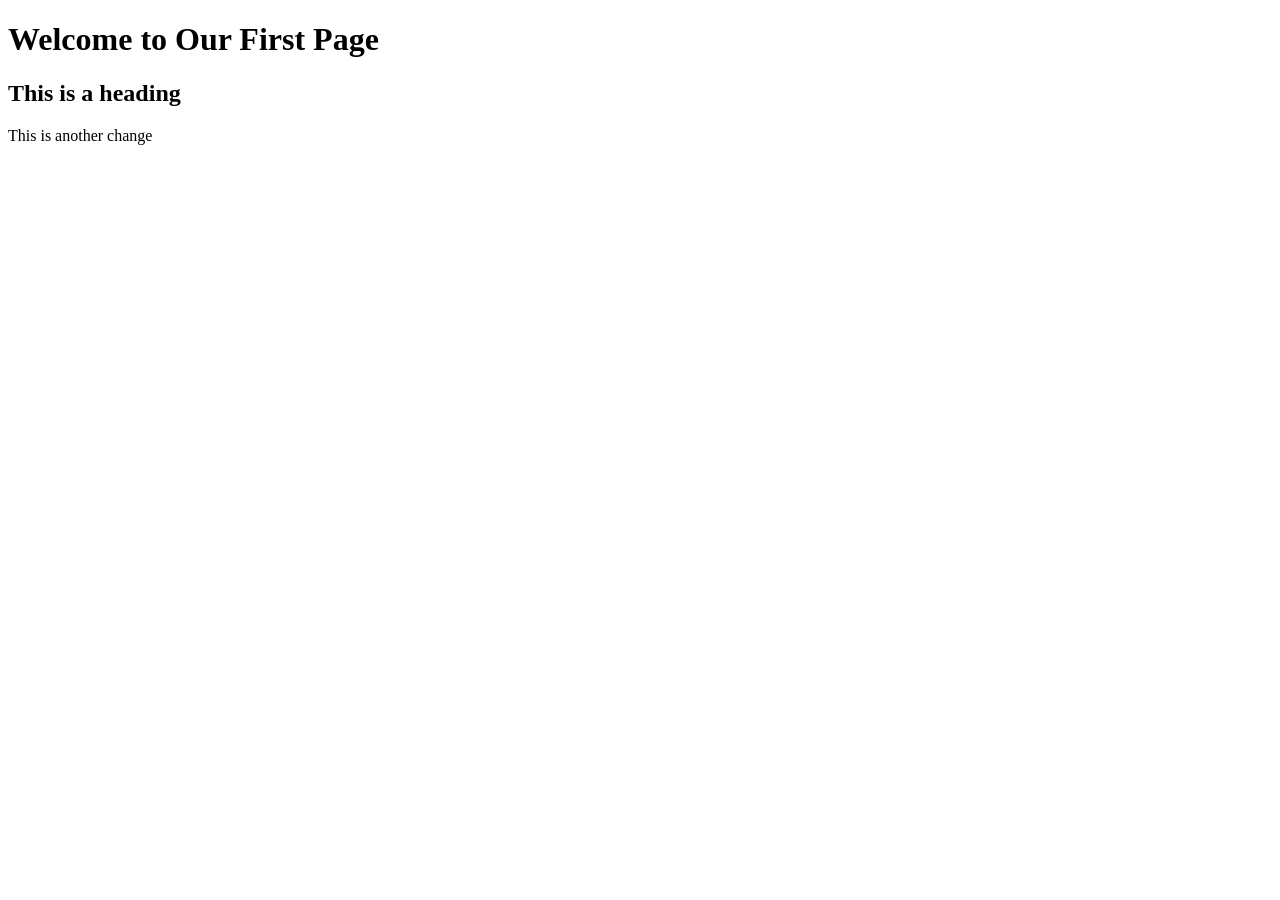
<file: index.html>
<!DOCTYPE html>
<html lang="en">
<head>
    <meta charset="UTF-8">
    <meta name="viewport" content="width=device-width, initial-scale=1.0">
    <title>Our First Page</title>
</head>
<body>
    <h1>Welcome to Our First Page</h1>

    <h2>This is a heading</h2>

    <p>This is another change</p>
</body>
</html>
</file>
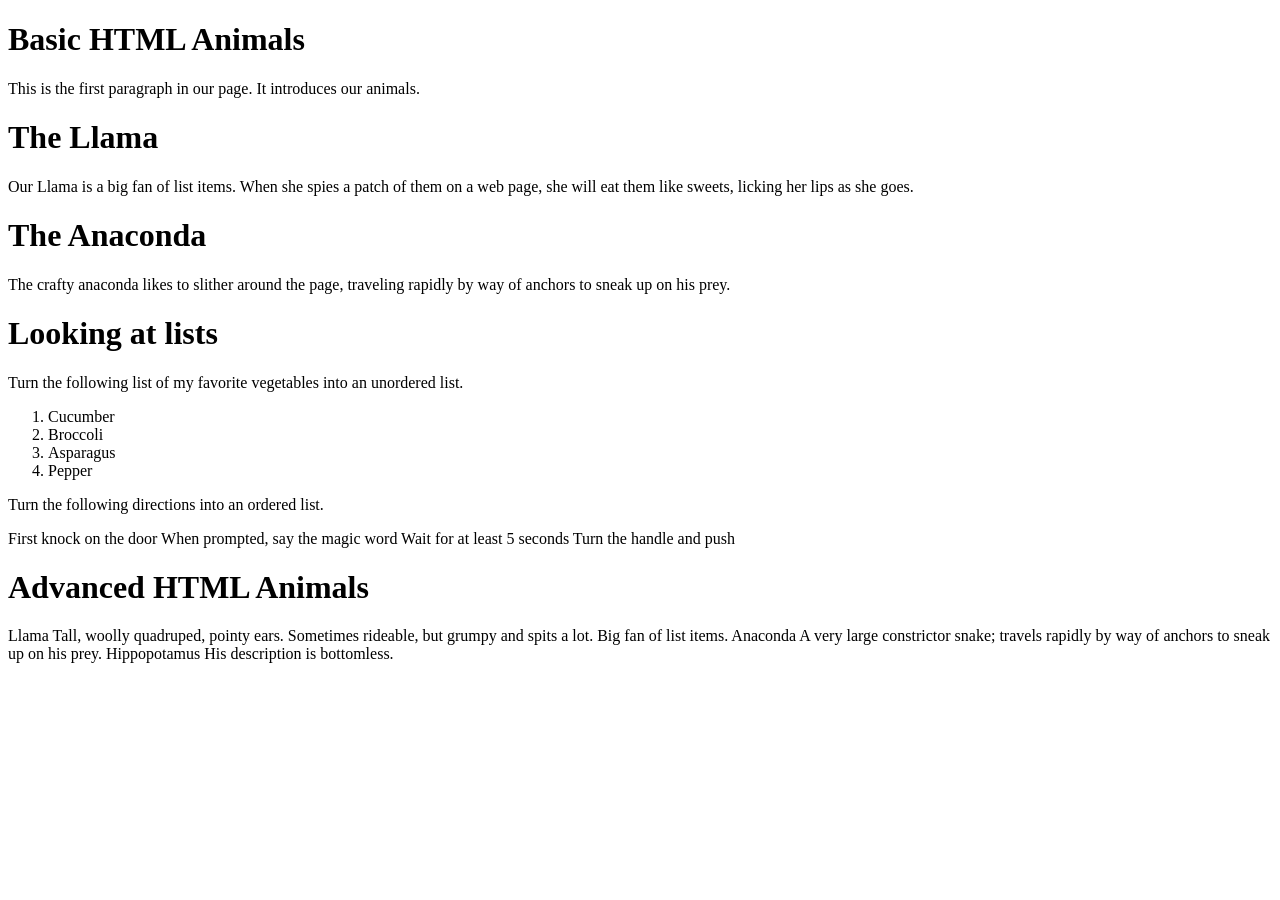
<file: week2/index.html>
<!DOCTYPE html>
<html lang="en">
<head>
    <meta charset="UTF-8">
    <meta name="viewport" content="width=device-width, initial-scale=1.0">
    <title>Week 2 Learning</title>
</head>
<body>
   <h1>Basic HTML Animals</h1> 

<p>This is the first paragraph in our page. It introduces our animals.</p>

<h1>The Llama</h1>

Our Llama is a big fan of list items. When she spies a patch of them on a web page, she will eat them like sweets, licking her lips as she goes.

<h1>The Anaconda</h1>

The crafty anaconda likes to slither around the page, traveling rapidly by way of anchors to sneak up on his prey.

<h1>Looking at lists</h1>

<p>Turn the following list of my favorite vegetables into an unordered list.</p>

<ol>
   <li>Cucumber</li> 
   <li>Broccoli</li>
   <li>Asparagus</li>
   <li>Pepper</li>
</ol>

<p>Turn the following directions into an ordered list.</p>

First knock on the door
When prompted, say the magic word
Wait for at least 5 seconds
Turn the handle and push

<h1>Advanced HTML Animals</h1>
<dl>
Llama
Tall, woolly quadruped, pointy ears. Sometimes rideable, but grumpy and spits a lot. Big fan of list items.
Anaconda
A very large constrictor snake; travels rapidly by way of anchors to sneak up on his prey.
Hippopotamus
His description is bottomless.

</dl> 


</body>
</html>
</file>
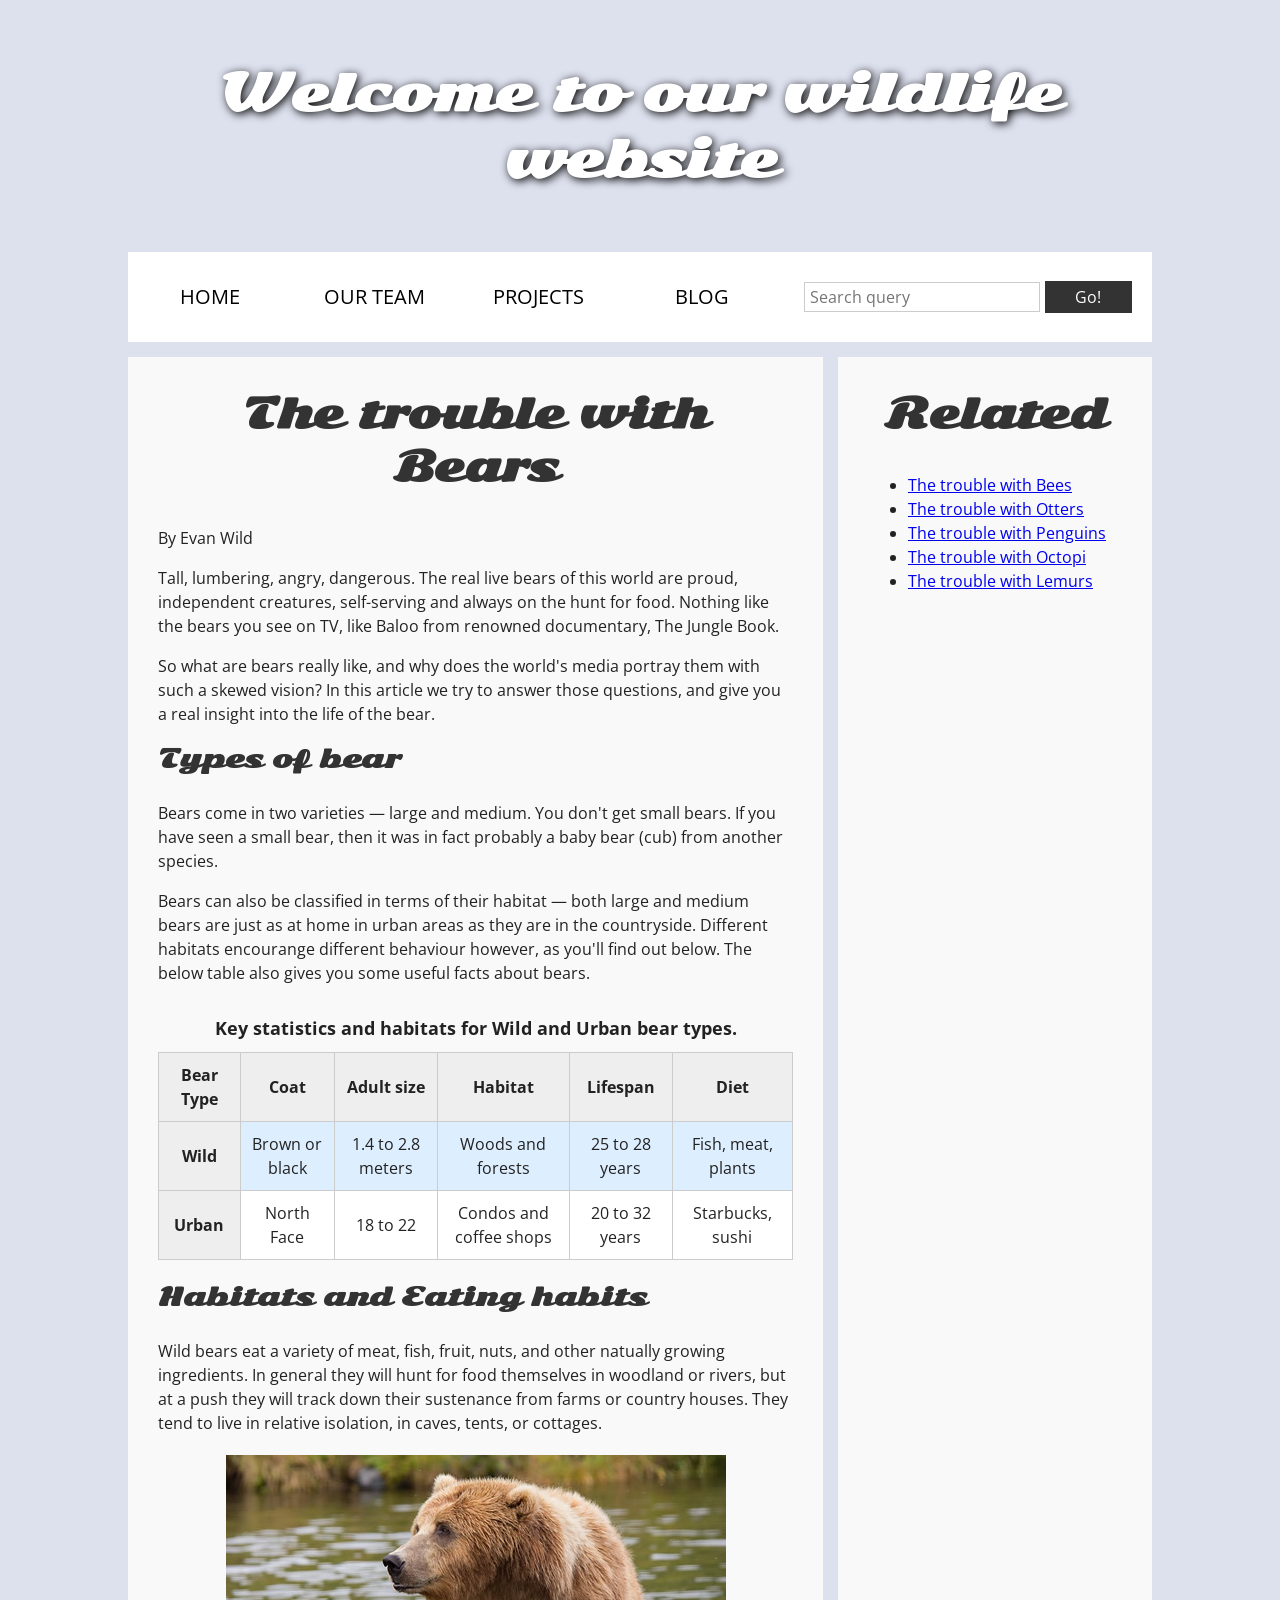
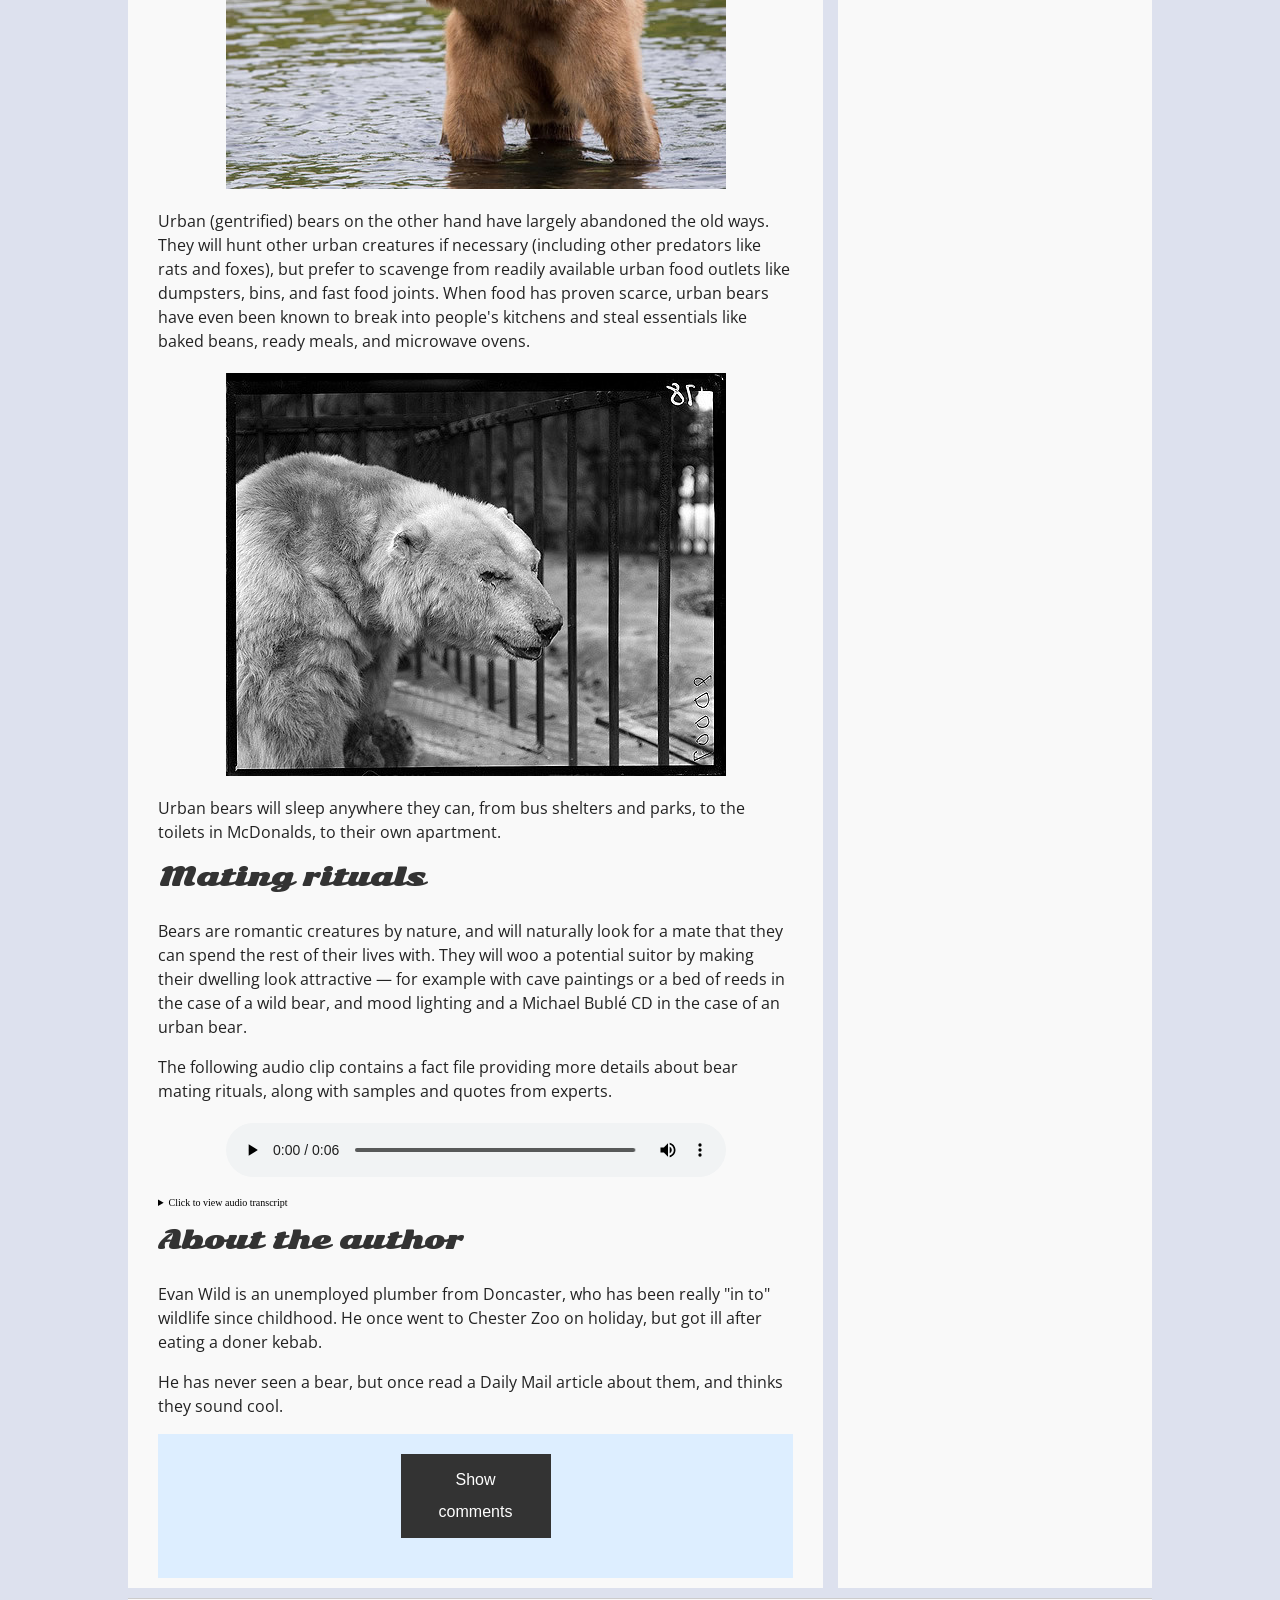
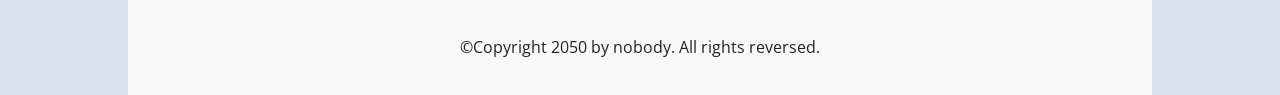
<file: assessment-files/assessment-files/index.html>
<!--
Name: Karolina Blok
File: assignment5
Date: 17 April 2026
this file involves making a webpage more accessible
-->




<!DOCTYPE html>
<html lang="en">
  <head>
    <meta charset="utf-8">

    <title>Accessibility assessment</title>

    <link rel="preconnect" href="https://fonts.googleapis.com">
    <link rel="preconnect" href="https://fonts.gstatic.com" crossorigin>
    <link href="https://fonts.googleapis.com/css2?family=Open+Sans:ital,wght@0,300..800;1,300..800&family=Sonsie+One&display=swap" rel="stylesheet">
    <link rel="stylesheet" href="style.css">

    <!-- the below three lines are a fix to get HTML5 semantic elements working in old versions of Internet Explorer-->
    <!--[if lt IE 9]>
      <script src="http://html5shiv.googlecode.com/svn/trunk/html5.js"></script>
    <![endif]-->
  </head>

  <body>
    <header>
     <h1> Welcome to our wildlife website </h1>
    </header>

    <nav>
      <ul>
        <li><a href="#">Home</a></li>
        <li><a href="#">Our team</a></li>
        <li><a href="#">Projects</a></li>
        <li><a href="#">Blog</a></li>
      </ul>

      <form class="search">
        <input type="search" name="q" placeholder="Search query" aria-label="Search the site">
        <input type="submit" value="Go!">
      </form>
    </nav>

    <main>
      <article>
        <h2>The trouble with Bears</h2>
        <p> By Evan Wild</p>
       
        <p>
        Tall, lumbering, angry, dangerous. The real live bears of this world are proud, independent creatures, self-serving and always on the hunt for food. Nothing like the bears you see on TV, like Baloo from renowned documentary, The Jungle Book.
        </p>
        
       <p> So what are bears really like, and why does the world's media portray them with such a skewed vision? In this article we try to answer those questions, and give you a real insight into the life of the bear.
        </p>
        
        <h3>Types of bear</h3>
        
        <p>
        Bears come in two varieties — large and medium. You don't get small bears. If you have seen a small bear, then it was in fact probably a baby bear (cub) from another species.
       </p>
       <p>Bears can also be classified in terms of their habitat — both large and medium bears are just as at home in urban areas as they are in the countryside. Different habitats encourange different behaviour however, as you'll find out below. The below table also gives you some useful facts about bears.
        </p>
        <table>
          <caption>Key statistics and habitats for Wild and Urban bear types.</caption>
          <thead>
            <tr>
              <th scope="col">Bear Type</th>
              <th scope="col">Coat</th>
              <th scope="col">Adult size</th>
              <th scope="col">Habitat</th>
              <th scope="col">Lifespan</th>
              <th scope="col">Diet</th>
            </tr>
          </thead>
          <tbody>
            <tr>
              <th scope="row">Wild</th>

              <td>Brown or black</td>
              <td>1.4 to 2.8 meters</td>
              <td>Woods and forests</td>
              <td>25 to 28 years</td>
              <td>Fish, meat, plants</td>
            </tr>
            <tr>
              <th scope="row">Urban</th>
              <td>North Face</td>
              <td>18 to 22</td>
              <td>Condos and coffee shops</td>
              <td>20 to 32 years</td>
              <td>Starbucks, sushi</td>
            </tr>
          </tbody>
        </table>

        <h3>Habitats and Eating habits </h3>
        <p>
        Wild bears eat a variety of meat, fish, fruit, nuts, and other natually growing ingredients. In general they will hunt for food themselves in woodland or rivers, but at a push they will track down their sustenance from farms or country houses. They tend to live in relative isolation, in caves, tents, or cottages.
        </p>
        <img src="media/wild-bear.jpg" alt="A wild brown bear standing in a river.">
        <p>
        Urban (gentrified) bears on the other hand have largely abandoned the old ways. They will hunt other urban creatures if necessary (including other predators like rats and foxes), but prefer to scavenge from readily available urban food outlets like dumpsters, bins, and fast food joints. When food has proven scarce, urban bears have even been known to break into people's kitchens and steal essentials like baked beans, ready meals, and microwave ovens.
        </p>
        <img src="media/urban-bear.jpg" alt="An urban bear scavenging near a city building.">
        <p>
        Urban bears will sleep anywhere they can, from bus shelters and parks, to the toilets in McDonalds, to their own apartment.
        </p>
        <h3>Mating rituals </h3>
        <p>
        Bears are romantic creatures by nature, and will naturally look for a mate that they can spend the rest of their lives with. They will woo a potential suitor by making their dwelling look attractive — for example with cave paintings or a bed of reeds in the case of a wild bear, and mood lighting and a Michael Bublé CD in the case of an urban bear.
        </p>
        <p>The following audio clip contains a fact file providing more details about bear mating rituals, along with samples and quotes from experts.
        </p>

        <audio controls>
          <source src="media/bear.mp3" type="audio/mp3">
          <source src="media/bear.ogg" type="audio/ogg">
          <p>It looks like your browser doesn't support HTML5 audio players. <a href="media/bear.mp3">Download the audio file here</a> </p>
        </audio>

        <details>
          <summary>Click to view audio transcript</summary>
          <p>This isn't really an audio fact file about bears, but it is an audio file that you can transcribe.
          </p>
        </details>

        <aside>

          <h3>About the author</h3>
        <p>
          Evan Wild is an unemployed plumber from Doncaster, who has been really "in to" wildlife since childhood. He once went to Chester Zoo on holiday, but got ill after eating a doner kebab.
        </p>
        <p>
          He has never seen a bear, but once read a Daily Mail article about them, and thinks they sound cool.
          </p>
        </aside>
        <section class="comments">
          <button class="show-hide">Show comments</button>

          <div class="comment-wrapper">

            <h2>Add comment</h2>

            <form class="comment-form">
              <div class="flex-pair">
                <label for="name">Your name:</label>
                <input type="text" name="name" id="name" placeholder="Enter your name">
              </div>
              <div class="flex-pair">
                <label for="comment">Your comment:</label>
                <input type="text" name="comment" id="comment" placeholder="Enter your comment">
              </div>
              <div>
                <input type="submit" value="Submit comment">
              </div>
            </form>

            <h2>Comments</h2>

            <ul class="comment-container">

              <li>

                <p><strong>Bob Fossil</strong></p>

                <p>Oh I am so glad you taught me all about the big brown angry guys in the woods. With their sniffing little noses and their bad attitudes, they can sure be a menace — I was thinking of putting them all in a truck and driving them outta here. I run a zoo, you know.</p>

              </li>

            </ul>

          </div>
        </section>
      </article>

      <aside class="secondary">
        <h2>Related</h2>

        <ul>
          <li><a href="#">The trouble with Bees</a></li>
          <li><a href="#">The trouble with Otters</a></li>
          <li><a href="#">The trouble with Penguins</a></li>
          <li><a href="#">The trouble with Octopi</a></li>
          <li><a href="#">The trouble with Lemurs</a></li>
        </ul>
      </aside>
    </main>

    <footer>
      <p>©Copyright 2050 by nobody. All rights reversed.</p>
    </footer>

    <script src="main.js"></script>

  </body>
</html>
</file>
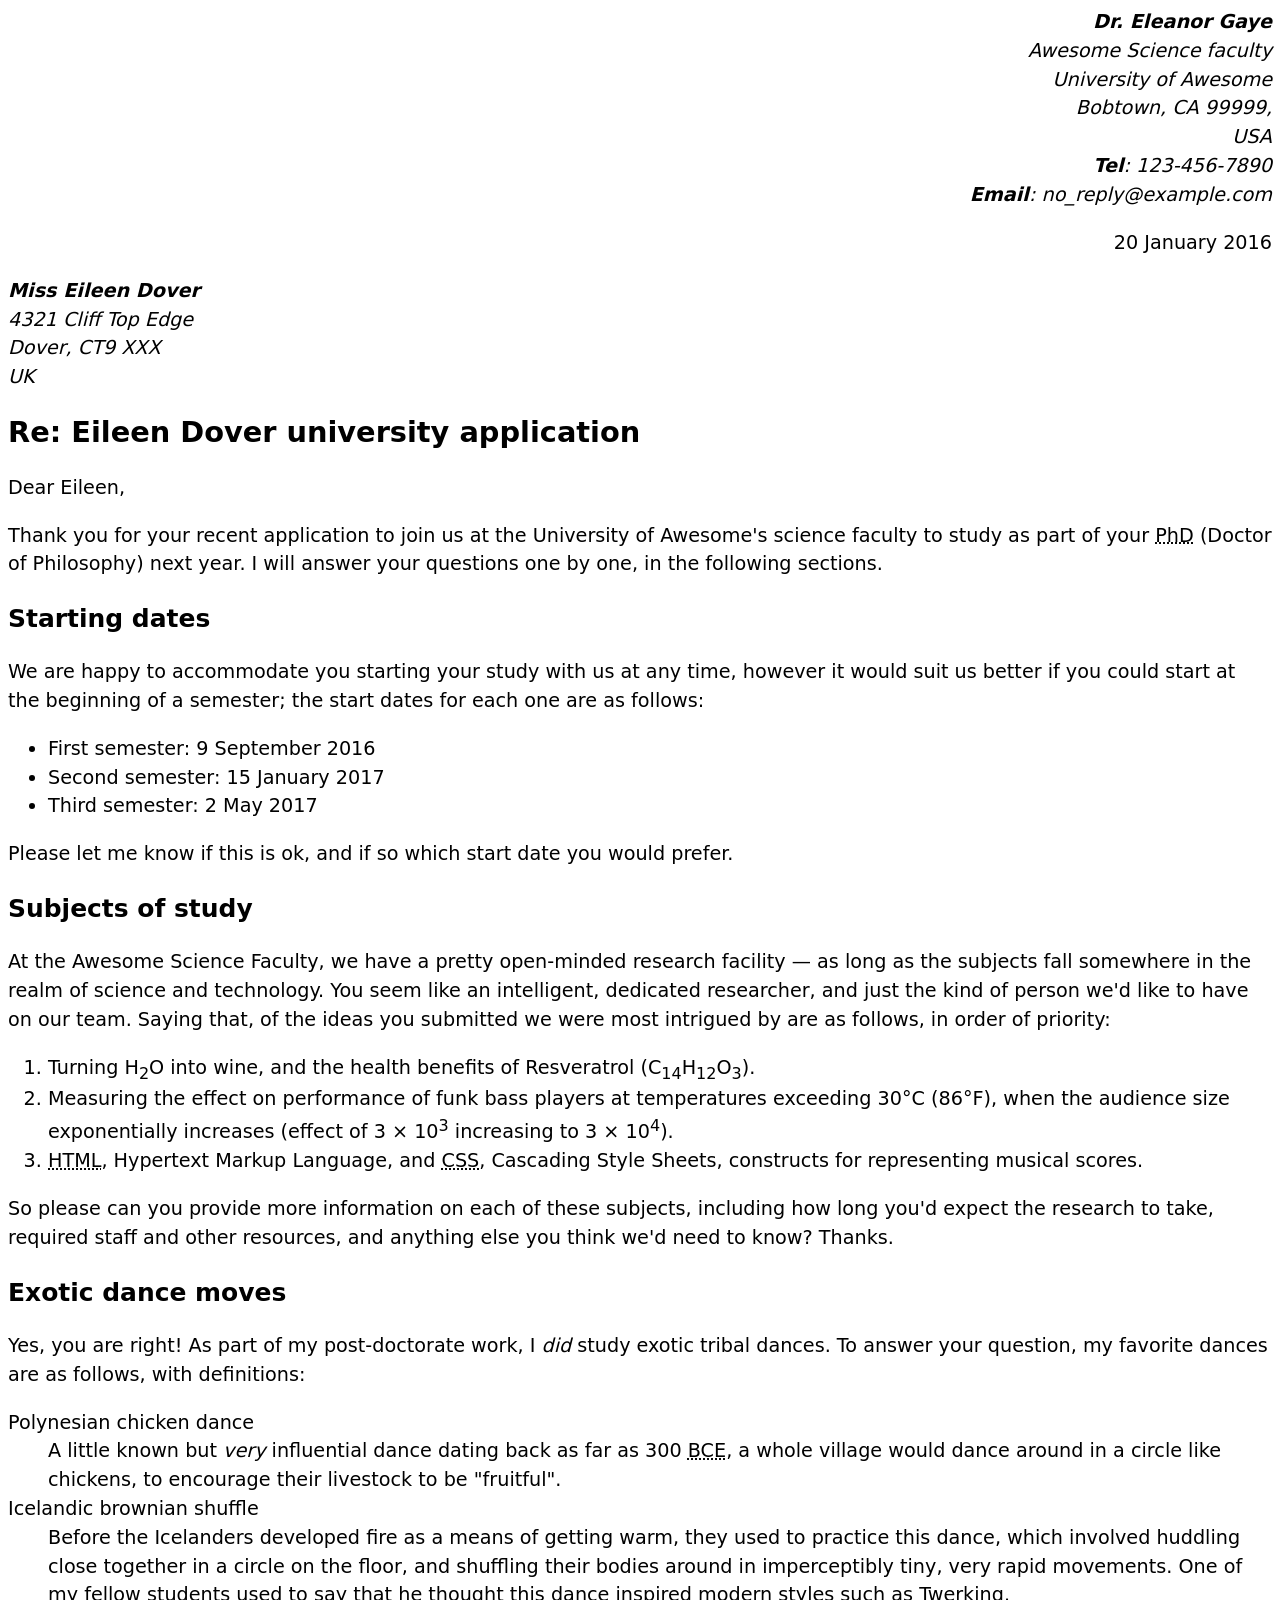
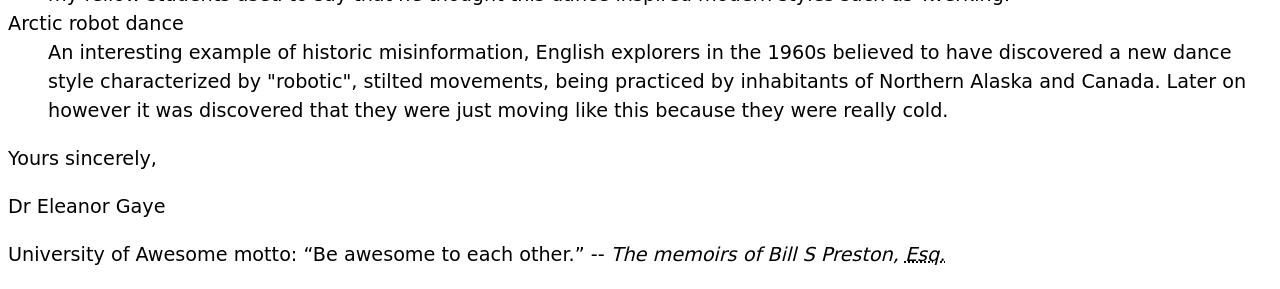
<file: assignment1/part1/index.html>
<!--
Name: Karolina A. Blok
File: assignment1part1.html
Date: 4 February 2026
This file goes through marking up a letter
-->


<!DOCTYPE html>
<html lang="en">
<head>
    <meta charset="UTF-8">
    <meta name="viewport" content="width=device-width, initial-scale=1.0">
    <title>Awesome science application correspondence</title>
<style>
body {
  font: 1.2em / 1.5 system-ui;
}

.sender-column {
  text-align: right;
}

h1 {
  font-size: 1.5em;
}

h2 {
  font-size: 1.3em;
}

</style>
</head>
<body> 
<address class="sender-column" >
  <strong>Dr. Eleanor Gaye</strong><br>
Awesome Science faculty <br>
University of Awesome <br>
Bobtown, CA 99999, <br>
USA <br>
<strong>Tel</strong>:  123-456-7890 <br>
<strong>Email</strong>:  no_reply@example.com 
</address>

<p class="sender-column">
    <time datetime="2016-01-20"> 20 January 2016</time>
   
</p>

</address>
<em>
    <strong>Miss Eileen Dover</strong><br>
4321 Cliff Top Edge <br>
Dover, CT9 XXX <br>
UK 
</em>
</address>

<h1>Re: Eileen Dover university application</h1>

<p>Dear Eileen,</p>

<p>
Thank you for your recent application to join us at the University of
Awesome's science faculty to study as part of your
<abbr title="Doctor of Philosophy">PhD</abbr> (Doctor of Philosophy) next year. I will answer your
questions one by one, in the following sections.
</p>

<h2>Starting dates</h2>

<p>
We are happy to accommodate you starting your study with us at any time,
however it would suit us better if you could start at the beginning of a
semester; the start dates for each one are as follows:
</p>

<ul>
    <li>First semester: <time datetime="2016-09-09">9 September 2016</time> 
    </li>
    <li>Second semester: <time datetime="2017-01-15">15 January 2017</time>
    </li>
    <li>Third semester: <time datetime="2017-05-02">2 May 2017</time> 
    </li>

</ul>

<p>
Please let me know if this is ok, and if so which start date you would
prefer.
</p>

<h2>Subjects of study</h2>

<p>
At the Awesome Science Faculty, we have a pretty open-minded research
facility — as long as the subjects fall somewhere in the realm of science
and technology. You seem like an intelligent, dedicated researcher, and
just the kind of person we'd like to have on our team. Saying that, of the
ideas you submitted we were most intrigued by are as follows, in order of
priority:
</p>

<ol>
    <li>Turning H<sub>2</sub>O into wine, and the health benefits of Resveratrol
    (C<sub>14</sub>H<sub>12</sub>O<sub>3</sub>).
</li>
    <li> Measuring the effect on performance of funk bass players at temperatures
    exceeding 30°C (86°F), when the audience size exponentially increases
    (effect of 3 × 10<sup>3</sup> increasing to 3 × 10<sup>4</sup>).
</li>
    <li> 
        <abbr title="Hypertext Markup Language">HTML</abbr>, Hypertext Markup Language, and 
        <abbr title="Cascading Style Sheet">CSS</abbr>,
    Cascading Style Sheets, constructs for representing musical scores.
</li>

</ol>

<p>
So please can you provide more information on each of these subjects,
including how long you'd expect the research to take, required staff and
other resources, and anything else you think we'd need to know? Thanks.

</p>

<h2>Exotic dance moves</h2>

<p>
    Yes, you are right! As part of my post-doctorate work, I
<em>did</em> study exotic tribal dances. To answer your question, my
favorite dances are as follows, with definitions:
</p>

<dl>
<dt>Polynesian chicken dance</dt> 
    <dd>
    A little known but <em>very</em> influential dance dating back as far as
    300 <abbr title="Before Common Era">BCE</abbr>, a whole village would
    dance around in a circle like chickens, to encourage their livestock to
    be "fruitful". 
</dd>

    <dt>Icelandic brownian shuffle</dt>
<dd>
    Before the Icelanders developed fire as a means of getting warm, they
    used to practice this dance, which involved huddling close together in a
    circle on the floor, and shuffling their bodies around in imperceptibly
    tiny, very rapid movements. One of my fellow students used to say that
    he thought this dance inspired modern styles such as Twerking. 
</dd>

<dt>Arctic robot dance</dt> 
<dd>
    An interesting example of historic misinformation, English explorers in
    the 1960s believed to have discovered a new dance style characterized by
    "robotic", stilted movements, being practiced by inhabitants of Northern
    Alaska and Canada. Later on however it was discovered that they were
    just moving like this because they were really cold.
</dd>
    </dl>

<p>Yours sincerely,</p>

<p>Dr Eleanor Gaye</p>

<p>
University of Awesome motto: <q>Be awesome to each other.</q>  --
<cite 
    >The memoirs of Bill S Preston, <abbr title="Esquire">Esq.</abbr>
</cite>
    </p>
</body>
</html>
</file>
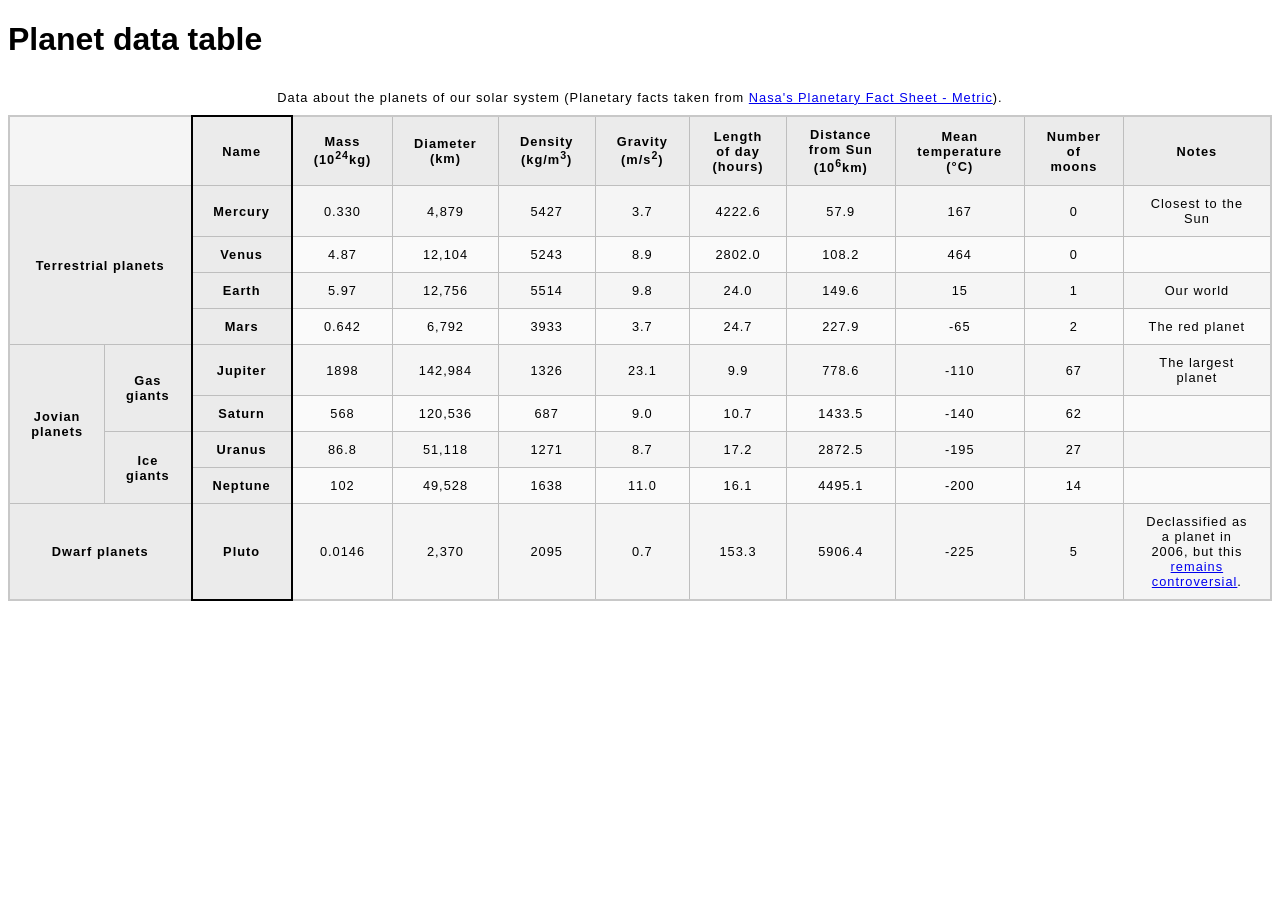
<file: assignment2/part2/index.html>
<!--
Name: Karolina A. Blok
File: assignment2part2
Date: 9 February 2026
This file involves creating a data table
-->


<!doctype html>
<html lang="en-US">
  <head>
    <meta charset="utf-8" />
    <meta name="viewport" content="width=device-width" />
    <title>Planet data table</title>
    <link href="style.css" rel="stylesheet" type="text/css" />
  </head>
  <body>
    <h1>Planet data table</h1>

    <table>
      <caption>
        Data about the planets of our solar system (Planetary facts taken from 
        <a href="http://nssdc.gsfc.nasa.gov/planetary/factsheet/">
          Nasa's Planetary Fact Sheet - Metric</a>).
      </caption>
      <colgroup>
      <col span="2">
      <col class="column-border">
      <col span="9">
      </colgroup>
      <thead>
        <tr>
          <td colspan="2"></td>
          <th scope="col">Name</th>
          <th scope="col">Mass (10<sup>24</sup>kg)
          </th>
          <th scope="col">Diameter (km)</th>
          <th scope="col">Density (kg/m<sup>3</sup>) 
          </th>
          <th scope="col">Gravity (m/s<sup>2</sup>) 
          </th>
          <th scope="col">Length of day (hours)
          </th>
          <th scope="col">Distance from Sun (10<sup>6</sup>km) 
          </th>
          <th scope="col">Mean temperature (°C)
          </th>
          <th scope="col">Number of moons
          </th>
          <th scope="col">Notes</th>
        </tr>

      </thead>
      <tbody>
        <tr>
          <th rowspan="4" colspan="2" scope="rowgroup">Terrestrial planets</th>
        
        <th scope="row">Mercury</th>
        <td>0.330</td>
        <td>4,879</td>
        <td>5427</td>
        <td>3.7</td>
        <td>4222.6</td>
        <td>57.9</td>
        <td>167</td>
        <td>0</td>
        <td>Closest to the Sun</td>

        </tr>
        <tr>
          <th scope="row">Venus</th>
          <td>4.87</td>
          <td>12,104</td>
          <td>5243</td>
          <td>8.9</td>
          <td>2802.0</td>
          <td>108.2</td>
          <td>464</td>
          <td>0</td>
          <td></td>
      
        </tr>
        <tr>
          <th scope="row">Earth</th>
          <td>5.97</td>
          <td>12,756</td>
          <td>5514</td>
          <td>9.8</td>
          <td>24.0</td>
          <td>149.6</td>
          <td>15</td>
          <td>1</td>
          <td>Our world</td>
        </tr>

        <tr>
          <th scope="row">Mars</th>
          <td>0.642</td>
          <td>6,792</td>
          <td>3933</td>
          <td>3.7</td>
          <td>24.7</td>
          <td>227.9</td>
          <td>-65</td>
          <td>2</td>
          <td>The red planet</td>

        </tr>
        <tr>
          <th rowspan="4" scope="rowgroup">Jovian planets</th>
          <th rowspan="2" scope="rowgroup">Gas giants</th>
          <th scope="row">Jupiter</th>
          <td>1898</td>
          <td>142,984</td>
          <td>1326</td>
          <td>23.1</td>
          <td>9.9</td>
          <td>778.6</td>
          <td>-110</td>
          <td>67</td>
          <td>The largest planet</td>

        </tr>
        <tr>
          <th scope="row">Saturn</th>
          <td>568</td>
          <td>120,536</td>
          <td>687</td>
          <td>9.0</td>
          <td>10.7</td>
          <td>1433.5</td>
          <td>-140</td>
          <td>62</td>
          <td></td>

        </tr>
        <tr>
          <th rowspan="2" scope="rowgroup">Ice giants</th>
          <th scope="row">Uranus</th>
          <td>86.8</td>
          <td>51,118</td>
          <td>1271</td>
          <td>8.7</td>
          <td>17.2</td>
          <td>2872.5</td>
          <td>-195</td>
          <td>27</td>
          <td></td>
        </tr>  

        <tr>
          <th scope="row">Neptune</th>
          <td>102</td>
          <td>49,528</td>
          <td>1638</td>
          <td>11.0</td>
          <td>16.1</td>
          <td>4495.1</td>
          <td>-200</td>
          <td>14</td>
          <td></td>

        </tr>

        <tr>
          <th colspan="2" scope="rowgroup">Dwarf planets</th>
          <th scope="row">Pluto</th>
          <td>0.0146</td>
          <td>2,370</td>
          <td>2095</td>
          <td>0.7</td>
          <td>153.3</td>
          <td>5906.4</td>
          <td>-225</td>
          <td>5</td>
          <td>Declassified as a planet in 2006, but this 
              <a href="http://www.usatoday.com/story/tech/2014/10/02/pluto-planet-solar-system/16578959/">
              remains controversial</a>. 
          </td>
        </tr>
      </tbody>
    </table>

  </body>
</html>
</file>
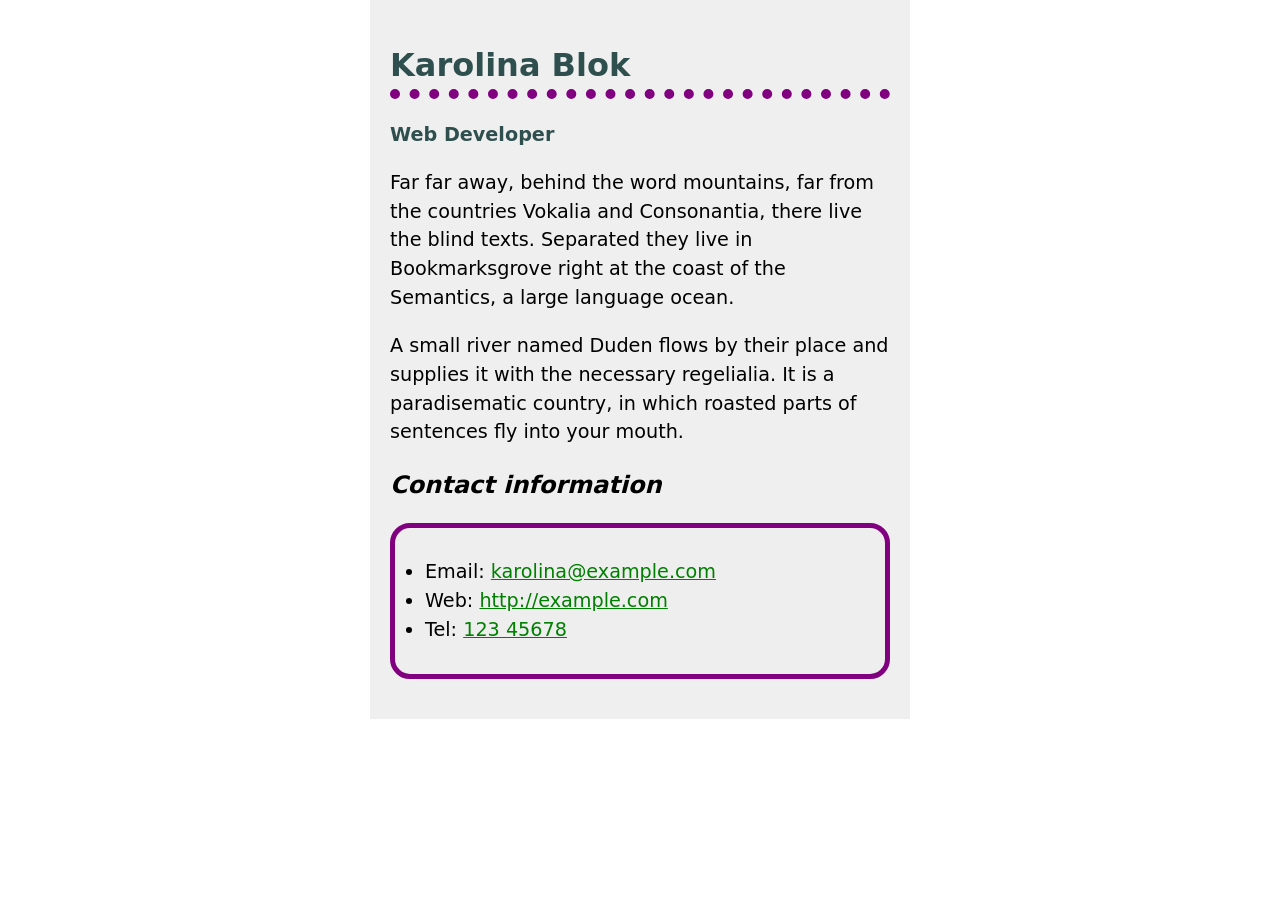
<file: assignment3/part1/index.html>
<!--
Name: Karolina A. Blok
File assingment3.html
Date: 27 February 2026
This file goes through structing and 
implemmenting CSS requirements
-->

<!DOCTYPE html>
<html lang="en">
<head>
    <meta charset="UTF-8">
    <meta name="viewport" content="width=device-width, initial-scale=1.0">
    <title>Styling Biography Page</title>
<link rel="stylesheet" href="style.css">
</head>
<body>
    <h1>Karolina Blok</h1>
<div class="job-title">Web Developer</div>
<p>
  Far far away, behind the word mountains, far from the countries Vokalia and
  Consonantia, there live the blind texts. Separated they live in Bookmarksgrove
  right at the coast of the Semantics, a large language ocean.
</p>

<p>
  A small river named Duden flows by their place and supplies it with the
  necessary regelialia. It is a paradisematic country, in which roasted parts of
  sentences fly into your mouth.
</p>

<h2>Contact information</h2>
<ul>
  <li>Email: <a href="mailto:karolina@example.com">karolina@example.com</a></li>
  <li>Web: <a href="http://example.com">http://example.com</a></li>
  <li>Tel: <a href="tel:12345678">123 45678</a></li>
</ul>
</body>
</html>
</file>
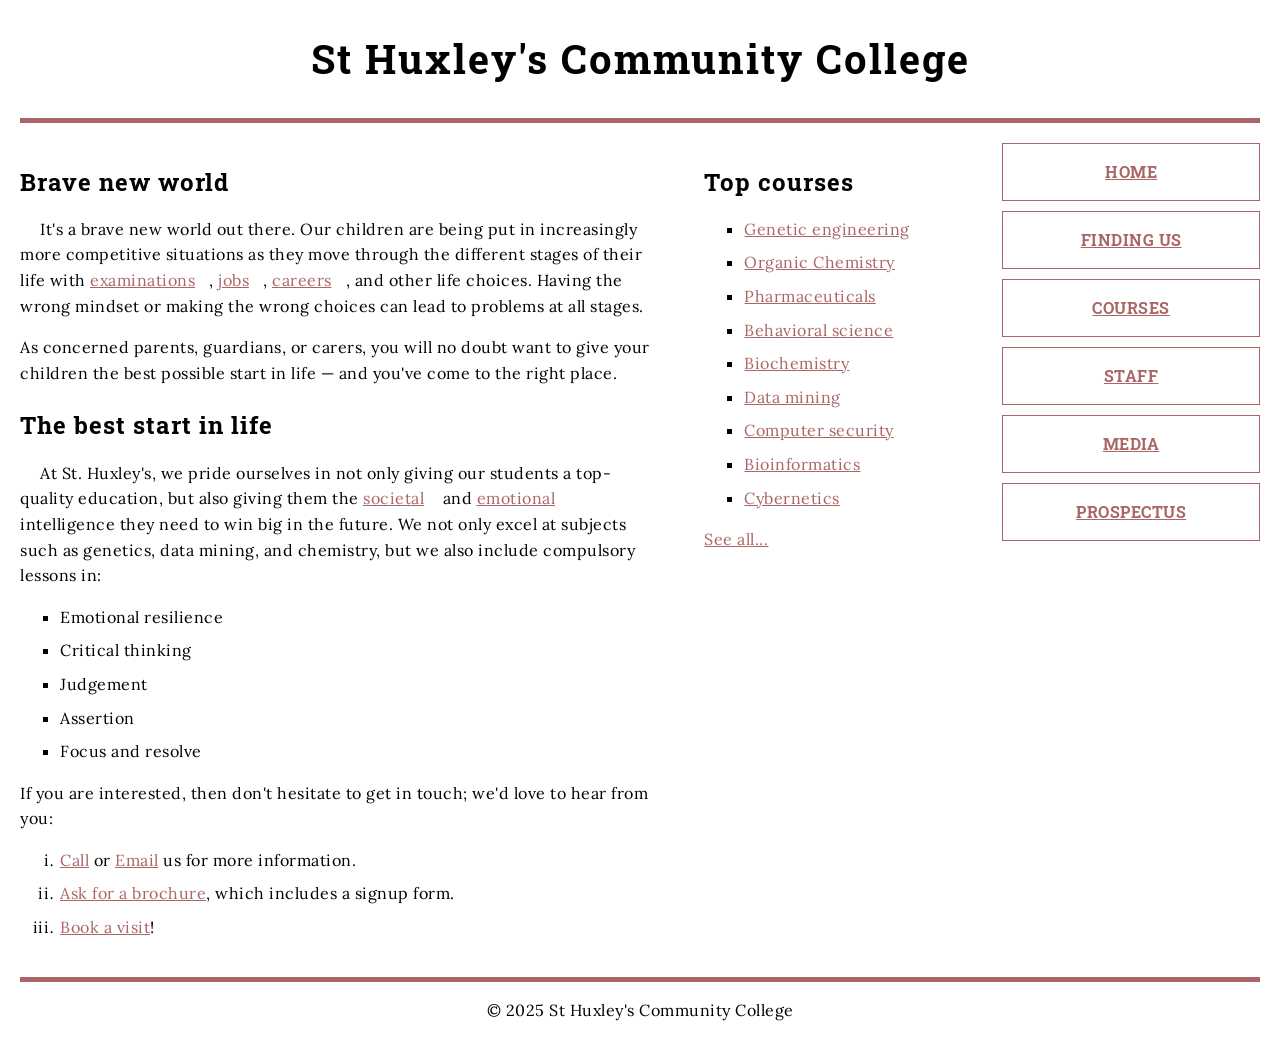
<file: assignment3/part2/index.html>
<!doctype html>
<html lang="en-US">
  <head>
    <meta charset="utf-8" />
    <meta name="viewport" content="width=device-width" />
    <title>St Huxley's Community College</title>
    <link href="https://fonts.googleapis.com/css2?family=Lora:wght@400;700&family=Roboto+Slab:wght@900&display=swap" rel="stylesheet">
    <link href="style.css" type="text/css" rel="stylesheet" />
  </head>
  <body>
    <header>
      <h1>St Huxley's Community College</h1>
    </header>

    <main>
      <section>
        <h2>Brave new world</h2>

        <p>
          It's a brave new world out there. Our children are being put in
          increasingly more competitive situations as they move through the
          different stages of their life with
          <a href="https://en.wikipedia.org/wiki/Examination">examinations</a
          >, <a href="https://en.wikipedia.org/wiki/Jobs">jobs</a>,
          <a href="https://en.wikipedia.org/wiki/Career">careers</a>, and
          other life choices. Having the wrong mindset or making the wrong
          choices can lead to problems at all stages.
        </p>

        <p>
          As concerned parents, guardians, or carers, you will no doubt want
          to give your children the best possible start in life — and you've
          come to the right place.
        </p>

        <h2>The best start in life</h2>

        <p>
          At St. Huxley's, we pride ourselves in not only giving our students
          a top-quality education, but also giving them the
          <a href="https://en.wikipedia.org/wiki/Society">societal</a> and
          <a href="https://en.wikipedia.org/wiki/Emotion">emotional</a>
          intelligence they need to win big in the future. We not only excel
          at subjects such as genetics, data mining, and chemistry, but we
          also include compulsory lessons in:
        </p>

        <ul>
          <li>Emotional resilience</li>
          <li>Critical thinking</li>
          <li>Judgement</li>
          <li>Assertion</li>
          <li>Focus and resolve</li>
        </ul>

        <p>
          If you are interested, then don't hesitate to get in touch; we'd
          love to hear from you:
        </p>

        <ol>
          <li>
            <a href="#">Call</a> or <a href="#">Email</a> us for more
            information.
          </li>
          <li>
            <a href="#">Ask for a brochure</a>, which includes a signup form.
          </li>
          <li><a href="#">Book a visit</a>!</li>
        </ol>
      </section>

      <aside>
        <h2>Top courses</h2>

        <ul>
          <li><a href="#">Genetic engineering</a></li>
          <li><a href="#">Organic Chemistry</a></li>
          <li><a href="#">Pharmaceuticals</a></li>
          <li><a href="#">Behavioral science</a></li>
          <li><a href="#">Biochemistry</a></li>
          <li><a href="#">Data mining</a></li>
          <li><a href="#">Computer security</a></li>
          <li><a href="#">Bioinformatics</a></li>
          <li><a href="#">Cybernetics</a></li>
        </ul>

        <p><a href="#">See all...</a></p>
      </aside>

      <nav>
        <ul>
          <li><a href="#">Home</a></li>
          <li><a href="#">Finding us</a></li>
          <li><a href="#">Courses</a></li>
          <li><a href="#">Staff</a></li>
          <li><a href="#">Media</a></li>
          <li><a href="#">Prospectus</a></li>
        </ul>
      </nav>
    </main>

    <footer>
      <p>&copy; 2025 St Huxley's Community College</p>
    </footer>
  </body>
</html>
</file>
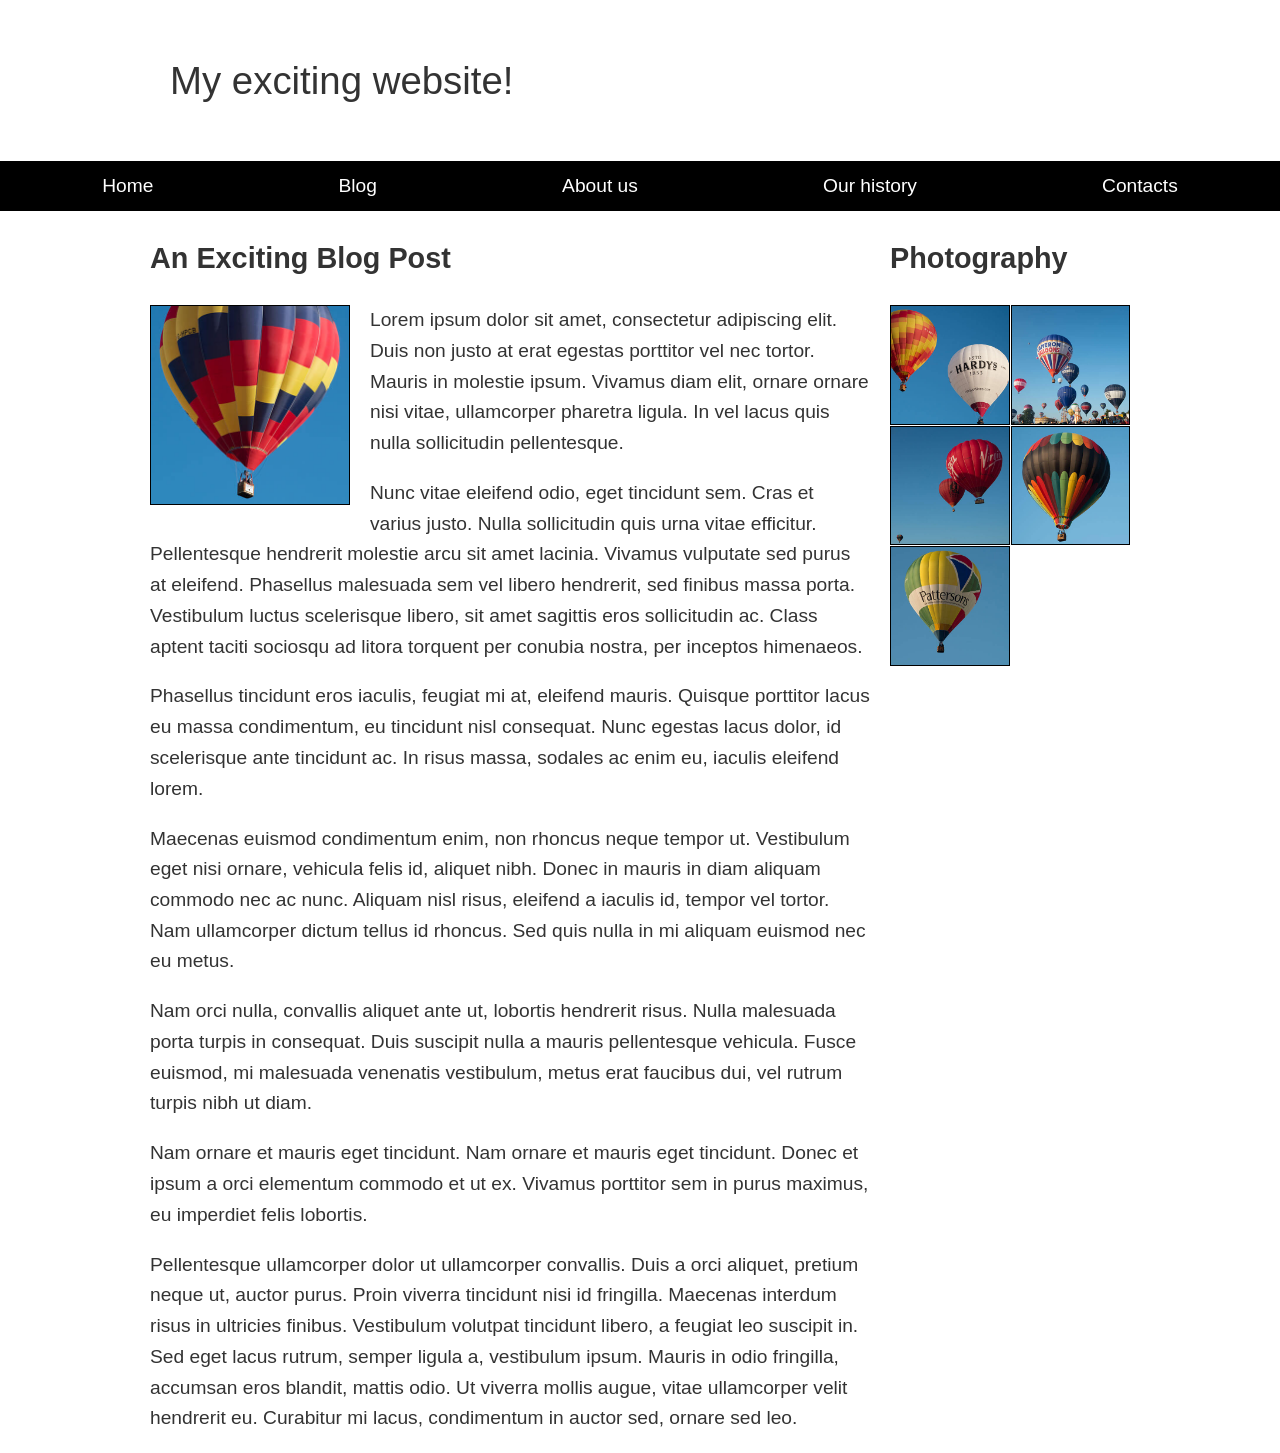
<file: assignment3/part3/index.html>
<!doctype html>
<html lang="en-US">
  <head>
    <meta charset="utf-8" />
    <meta name="viewport" content="width=device-width, initial-scale=1" />
    <title>Layout Task</title>
    <link href="style.css" rel="stylesheet" type="text/css" />
  </head>

  <body>
    <div class="logo">My exciting website!</div>

    <nav>
      <ul>
        <li><a href="">Home</a></li>
        <li><a href="">Blog</a></li>
        <li><a href="">About us</a></li>
        <li><a href="">Our history</a></li>
        <li><a href="">Contacts</a></li>
      </ul>
    </nav>

    <main class="grid">
      <article>
        <h1>An Exciting Blog Post</h1>
        <img src="images/square6.jpg" alt="placeholder" class="feature" />
        <p>
          Lorem ipsum dolor sit amet, consectetur adipiscing elit. Duis non
          justo at erat egestas porttitor vel nec tortor. Mauris in molestie
          ipsum. Vivamus diam elit, ornare ornare nisi vitae, ullamcorper
          pharetra ligula. In vel lacus quis nulla sollicitudin pellentesque.
        </p>

        <p>
          Nunc vitae eleifend odio, eget tincidunt sem. Cras et varius justo.
          Nulla sollicitudin quis urna vitae efficitur. Pellentesque
          hendrerit molestie arcu sit amet lacinia. Vivamus vulputate sed
          purus at eleifend. Phasellus malesuada sem vel libero hendrerit,
          sed finibus massa porta. Vestibulum luctus scelerisque libero, sit
          amet sagittis eros sollicitudin ac. Class aptent taciti sociosqu ad
          litora torquent per conubia nostra, per inceptos himenaeos.
        </p>

        <p>
          Phasellus tincidunt eros iaculis, feugiat mi at, eleifend mauris.
          Quisque porttitor lacus eu massa condimentum, eu tincidunt nisl
          consequat. Nunc egestas lacus dolor, id scelerisque ante tincidunt
          ac. In risus massa, sodales ac enim eu, iaculis eleifend lorem.
        </p>

        <p>
          Maecenas euismod condimentum enim, non rhoncus neque tempor ut.
          Vestibulum eget nisi ornare, vehicula felis id, aliquet nibh. Donec
          in mauris in diam aliquam commodo nec ac nunc. Aliquam nisl risus,
          eleifend a iaculis id, tempor vel tortor. Nam ullamcorper dictum
          tellus id rhoncus. Sed quis nulla in mi aliquam euismod nec eu
          metus.
        </p>

        <p>
          Nam orci nulla, convallis aliquet ante ut, lobortis hendrerit
          risus. Nulla malesuada porta turpis in consequat. Duis suscipit
          nulla a mauris pellentesque vehicula. Fusce euismod, mi malesuada
          venenatis vestibulum, metus erat faucibus dui, vel rutrum turpis
          nibh ut diam.
        </p>

        <p>
          Nam ornare et mauris eget tincidunt. Nam ornare et mauris eget
          tincidunt. Donec et ipsum a orci elementum commodo et ut ex.
          Vivamus porttitor sem in purus maximus, eu imperdiet felis
          lobortis.
        </p>

        <p>
          Pellentesque ullamcorper dolor ut ullamcorper convallis. Duis a
          orci aliquet, pretium neque ut, auctor purus. Proin viverra
          tincidunt nisi id fringilla. Maecenas interdum risus in ultricies
          finibus. Vestibulum volutpat tincidunt libero, a feugiat leo
          suscipit in. Sed eget lacus rutrum, semper ligula a, vestibulum
          ipsum. Mauris in odio fringilla, accumsan eros blandit, mattis
          odio. Ut viverra mollis augue, vitae ullamcorper velit hendrerit
          eu. Curabitur mi lacus, condimentum in auctor sed, ornare sed leo.
        </p>
      </article>

      <aside>
        <h2>Photography</h2>
        <ul class="photos">
          <li><img src="images/square1.jpg" alt="placeholder" /></li>
          <li><img src="images/square2.jpg" alt="placeholder" /></li>
          <li><img src="images/square3.jpg" alt="placeholder" /></li>
          <li><img src="images/square4.jpg" alt="placeholder" /></li>
          <li><img src="images/square5.jpg" alt="placeholder" /></li>
        </ul>
      </aside>
    </main>
  </body>
</html>
</file>
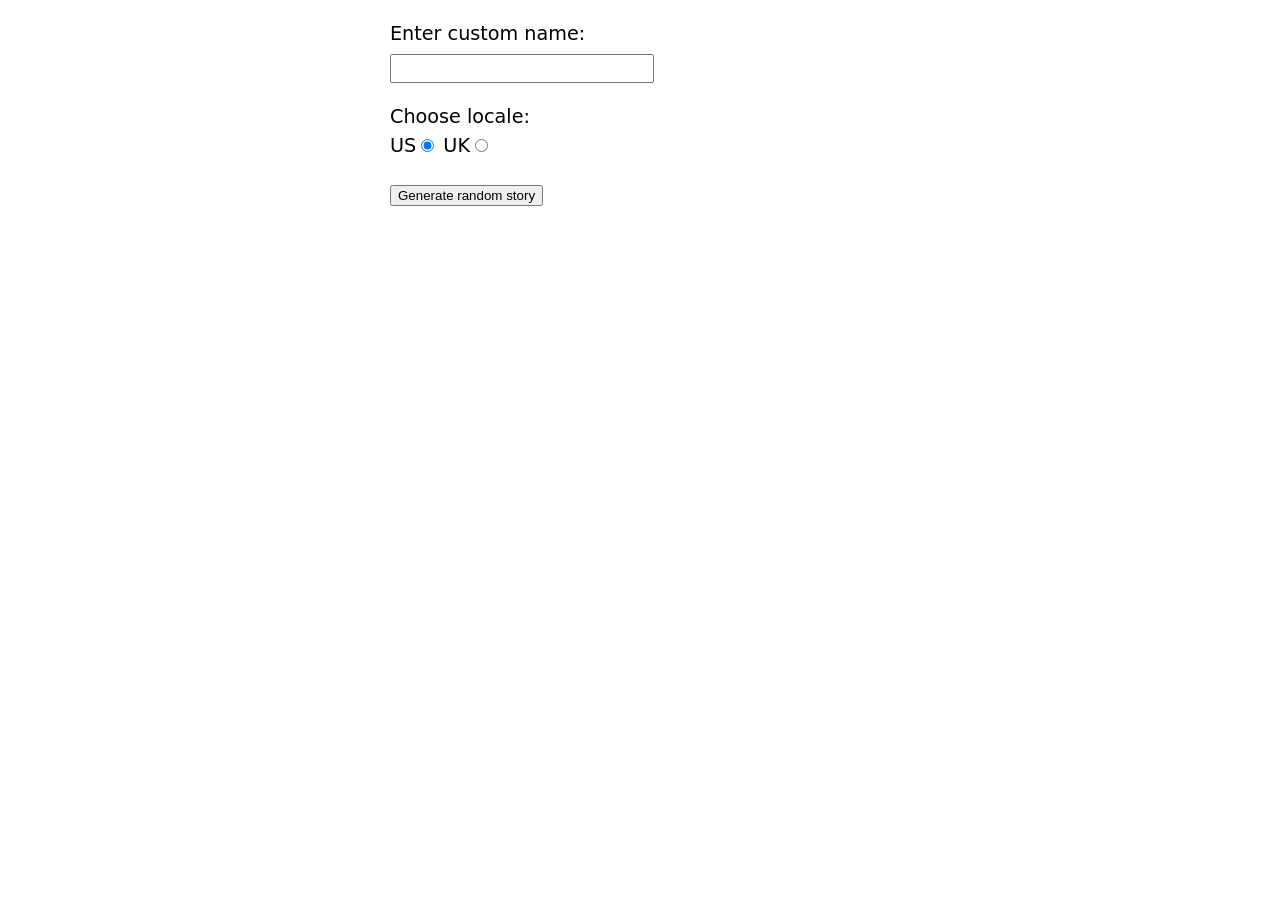
<file: assignment4/part1/index.html>
<!--
Name: Karolina Blok
File: assignment4
Date: 10 April 2026
this file goes through JavaScript basics and fundamentals
-->

<!DOCTYPE html>
<html lang="en">
<head>
    <meta charset="UTF-8">
    <meta name="viewport" content="width=device-width, initial-scale=1.0">
    <title>Document</title>
    <link rel="stylesheet" href="style.css">
</head>
<body>
    <div>
  <label for="custom-name">Enter custom name:</label>
  <input id="custom-name" type="text" placeholder="" />
</div>
<fieldset>
  <legend>Choose locale:</legend>
  <label for="us">US</label
  ><input id="us" type="radio" name="uk-us" value="us" checked />
  <label for="uk">UK</label
  ><input id="uk" type="radio" name="uk-us" value="uk" />
</fieldset>
<div>
  <button class="generate">Generate random story</button>
</div>
<!-- Thanks a lot to Willy Aguirre for his help with the code for this assessment -->
<p class="story"></p>
<script src="main.js"></script>
</body>
</html>
</file>
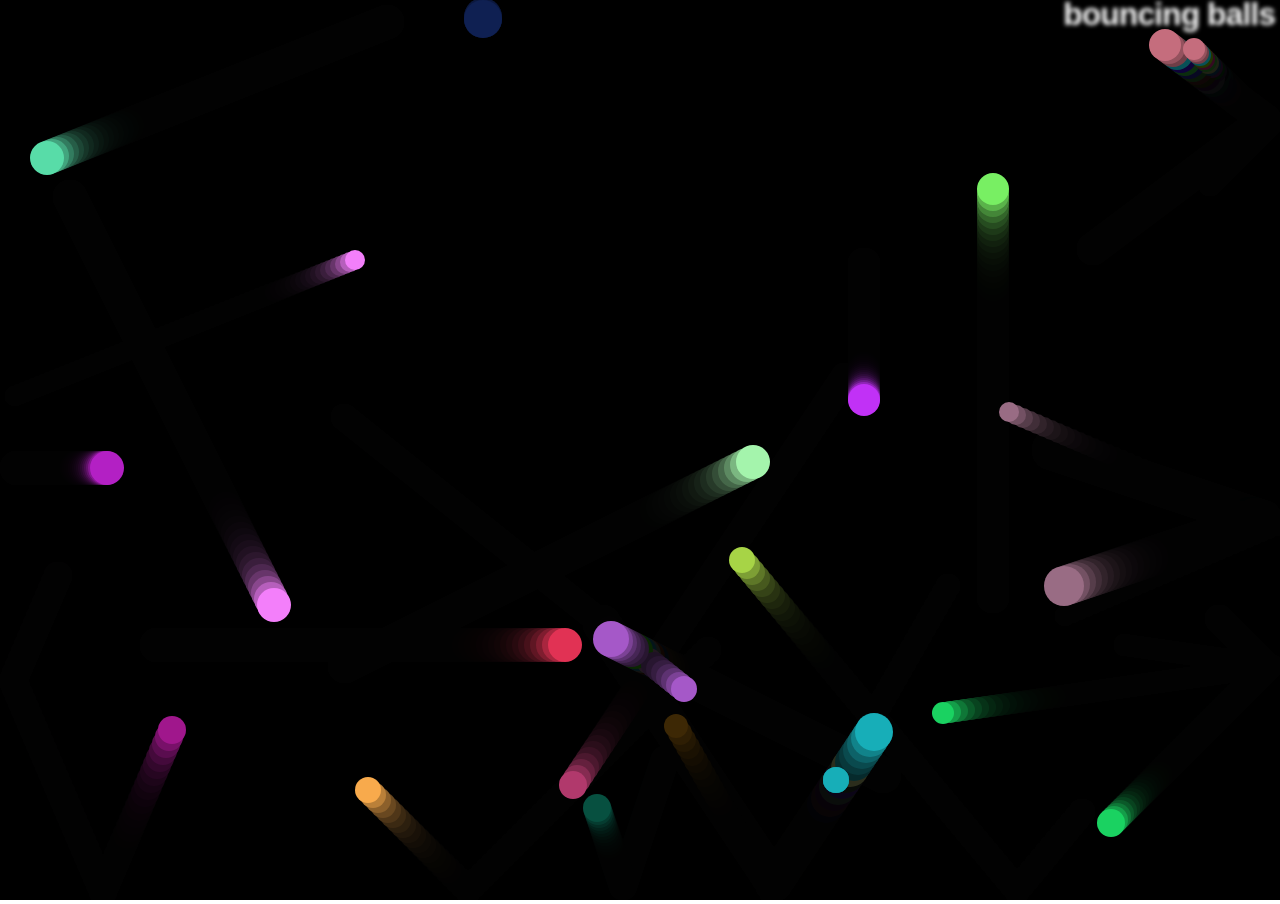
<file: assignment4/part3/index.html>
<!DOCTYPE html>
<html lang="en-US">
  <head>
    <meta charset="utf-8">
    <meta name="viewport" content="width=device-width">
    <title>Bouncing balls</title>
    <link rel="stylesheet" href="style.css">
  </head>

  <body>
    <h1>bouncing balls</h1>
    <canvas></canvas>

    <script src="main.js"></script>
  </body>
</html>
</file>
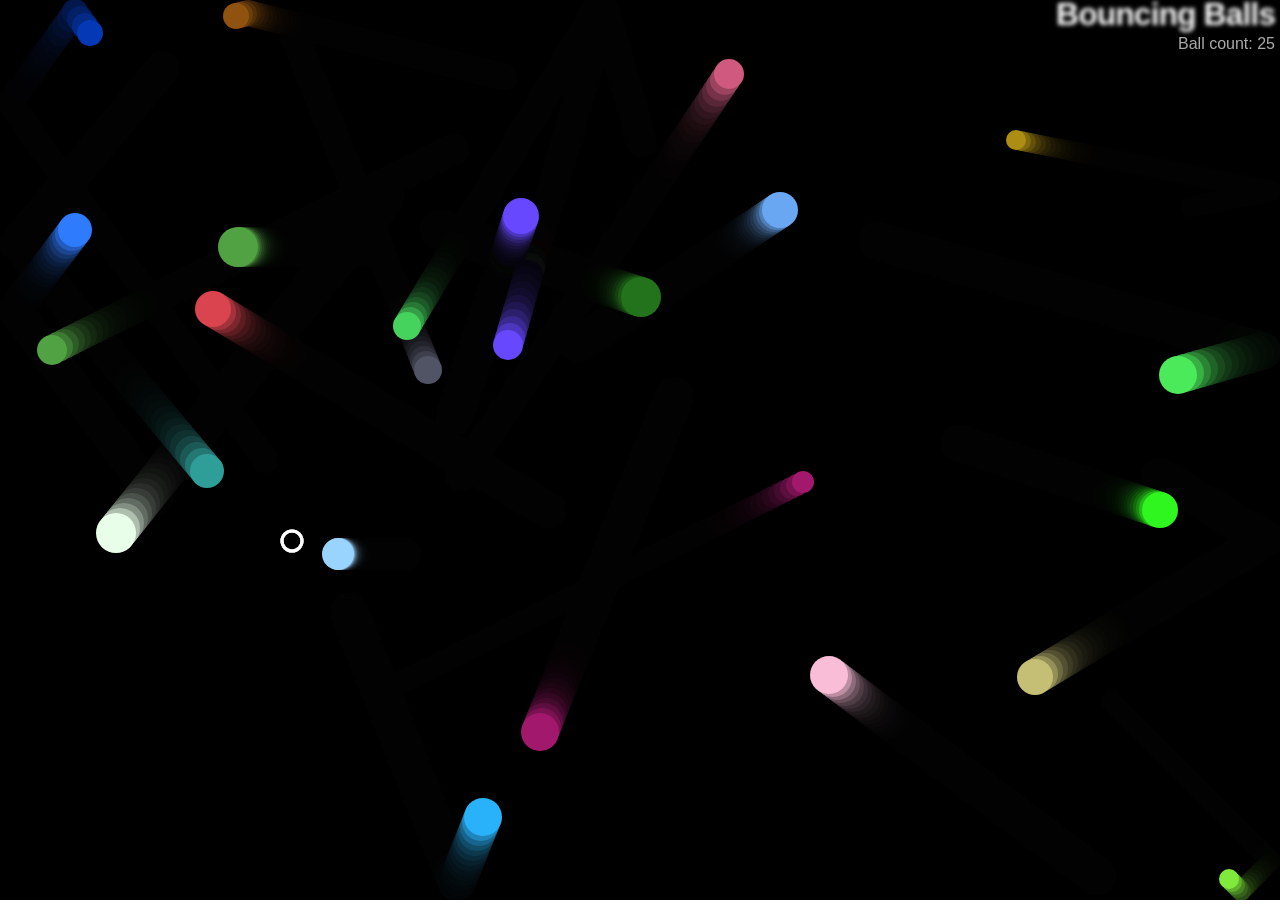
<file: assignment4/part4/index.html>
<!DOCTYPE html>
<html lang="en-US">
  <head>
    <meta charset="utf-8">
    <meta name="viewport" content="width=device-width">
    <title>Bouncing balls</title>
    <link rel="stylesheet" href="style.css">
  </head>

  <body>
    <h1>Bouncing Balls</h1>
    <p>Ball count: </p>

    <canvas></canvas>

    <script src="main.js"></script>
  </body>
</html>
</file>
<file: assessment-files/assessment-files/style.css>
/* || General setup */

html, body {
  margin: 0;
  padding: 0;
}

html {
  font-size: 10px;
  background-color: #dde1ee !important;
}

body {
  width: 80%;
  min-width: 1024px;
  margin: 0 auto;
  background-color: #dde1ee;
}

/* || typography */

header {
  background-color: #dde1ee;
  padding: 40px 0;
  display: block;
}

h1, h2, h3 {
  font-family: 'Sonsie One', cursive;
  color: #333;
}

p, input, li, table, label {
  font-family: 'Open Sans', sans-serif;
  color: #222;
}

h1 {
  font-family: 'Sonsie One', cursive;
  font-size: 5rem;
  text-align: center;
  color: white;
  background-color: #dde1ee;
  padding: 20px;
  margin: 0;
  text-shadow: 2px 2px 10px black;
  
}

h2 {
  font-size: 4rem;
  text-align: center;
  margin-top: 2rem;
}

h3 {
  font-size: 2.5rem;
  margin-top: 1.5rem;
}

p, li, table {
  font-size: 1.6rem;
  line-height: 1.5;
}

/* || header layout */

nav, article, footer, .secondary {
  background-color: #f9f9f9;
}

article, footer, .secondary {
  padding: 10px 30px;
}

article {
  margin-right: 10px;
  flex: 5;
}

nav {
  height: auto;
  min-height: 50px;
  background-color: white;
  display: flex;
  padding: 20px 0;
  margin-bottom: 15px;
}

nav ul {
  padding: 0;
  margin: 0;
  list-style-type: none;
  flex: 2;
  display: flex;
  align-items: center;
}

nav li {
  display: inline ;
  text-align: center;
  flex: 1;
}

nav a {
  display: inline-block;
  font-size: 2rem;
  text-transform: uppercase;
  text-decoration: none;
  color: #000000;
}

nav a:hover, nav a:focus {
  text-decoration: underline;
  color: #4a4a4a
}

nav .search {
  flex: 1;
  display: flex;
  align-items: center;
  padding: 0 2em;
}

.search input {
  font-size: 1.6rem;
  height: 32px;
}

.search input[type="search"] {
  flex: 3;
  font-size: 1.6rem;
  height: 30px;
  padding-left: 5px;
  border: 1px solid #ccc;
}

.search input[type="submit"] {
  flex: 1;
  margin-left: 0.5rem;
  background: #333;
  border: 0;
  color: white;
  height: 32px;
  cursor: pointer;
}

/* || main layout */

main {
  display: flex;
}


article {
  flex: 5;
  margin-right: 15px;
}

.secondary {
  flex: 2;
 
}

footer {
  margin-top: 10px;
  padding: 20px;
  border-top: 1px solid #ccc;
  text-align: center;
}

/* Table styling */

table {
  width: 100%;
  background-color: #fff;
  border-collapse: collapse;
  margin: 20px 0;
}

caption {
  font-size: 1.8rem;
  font-weight: bold;
  padding: 10px;
}

th, td {
  padding: 10px;
  border: 1px solid #ccc;
}

td {
  text-align: center;
}

th {
  background-color: #eee;
}

tbody tr:nth-child(odd) {
  background-color: #def;
}

/* styling content images and audio */

img, audio {
  display: block;
  margin: 20px auto;
}

audio {
  width: 500px;
}

/* Comments styling */

.comments {
  background-color: #def;
  padding: 20px;
}

.show-hide {
  cursor: pointer;
}

.comments h2 {
  font-size: 2rem;
  margin-bottom: 15px;
}

.comments font[size="6"]:nth-of-type(2) {
  margin-bottom: 0;
}

.comment-form {
  margin-bottom: 3rem;
}

.comment-form .flex-pair {
  display: flex;
  padding: 1rem 0;
}

.comment-form label {
  padding-right: 15px;
  flex: 1;
  text-align: right;
  font-size: 1.6rem;
}

.comment-form input {
  flex: 3;
}

.show-hide {
  display: block;
  margin: 0 auto 20px;
  padding: 10px 20px;
  background: #333;
  color: white;
  border: none;
  font-size: 1.6rem;
  cursor: pointer;
  text-align: center;
  width: 150px;
}

.comment-form input, .comment-form label, .show-hide {
  font-size: 1.6rem;
  line-height: 32px;
}

.comment-form input[type="submit"], .show-hide {
  background: #333;
  border: 0;
  color: white;
}

.comment-form input[type="submit"] {
  width: 30%;
  display: block;
  margin: 0 auto;
}

.comment-container {
  padding: 0;
  list-style: none;
}

.comment-container li {
  background: white;
  padding: 10px;
  margin-bottom: 10px;
  display: flex;
}

.comment-container li p:nth-child(1) {
  flex: 1;
  font-weight: bold;
}

.comment-container li p:nth-child(2) {
  flex: 5;
}
</file>
<file: assignment2/part2/style.css>
html {
  font-family: sans-serif;
}

table {
  border-collapse: collapse;
  border: 2px solid rgb(200 200 200);
  letter-spacing: 1px;
  font-size: 0.8rem;
}

td,
th {
  border: 1px solid rgb(190 190 190);
  padding: 10px 20px;
}

th {
  background-color: rgb(235 235 235);
}

td {
  text-align: center;
}

tr:nth-child(even) td {
  background-color: rgb(250 250 250);
}

tr:nth-child(odd) td {
  background-color: rgb(245 245 245);
}

caption {
  padding: 10px;
}

.column-border {
  border: 2px solid black;
}
</file>
<file: assignment3/part1/style.css>
/*Name: Karolina A. Blok
File: assignment3part1.html
Date: 27 February 2026
This file goes through structuring
with CSS
*/


html {
  background-color: white;
}

body {
  font: 1.2em / 1.5 system-ui;
  padding: 20px;
  width: 500px;
  background-color: #efefef;
  margin: 0 auto;
}

h1 {
color: darkslategray;
border-bottom: 10px dotted purple;
font-size: 2rem;

}

h2 {
font-style: italic;
font-size: 1.5rem;

}
.job-title {
    color:darkslategray;
    font-weight: bold;
}


ul {
background-color: #eeeeee;
border: 5px solid purple;
padding: 30px;
border-radius: 20px;
    }

a {
    color: green;
}

a:hover,
a:focus {
    color: darkgreen;
    text-decoration: none;
}
</file>
<file: assignment3/part2/style.css>
/* 
Name: Karolina A. Blok
File: assignment3part2.html
Date: 27 February 2026
This file goes through CSS implementations




General setup */

html {
font-size: 10px;
}

* {
  box-sizing: border-box;
}

/*apply fonts to the page*/
h1, h2 {
  font-family: 'Roboto Slab', serif;
  font-weight: 700;
}
body {
  font-family: 'Lora', serif;
  font-size: 1.6rem;
 

  margin: 0 auto;
  padding: 0 20px;
  min-width: 980px;
  max-width: 1400px;
}


/* General text styling*/
body {
  line-height: 1.6;
  letter-spacing: 0.05rem;
}

h1 {
  text-align: center;
  font-size: 4rem;
  letter-spacing: 0.2rem;
}

h2 {
  font-size: 2.4rem;
  margin-bottom: 0;
  letter-spacing: 0.1rem;
}

section h2 + p {
  text-indent: 2rem;
}

/*Link styling */
a:link,
a:visited {
  color: #aa6666;
  text-decoration: underline;
}

a:hover,
a:focus {
  text-decoration: none;
  color: #7d4b4b
}

a {
  outline: none;
}

a[href*=http] {
  background:url("https://mdn.github.io/shared-assets/images/examples/external-link-52.png")
  no-repeat right center;
  background-size: 1.2rem;
  padding-right: 1.4rem;
}

/* List styling*/
ul, ol {
  margin: 1.6rem 0;
  line-height: 1.6;

}
li {
  margin-bottom: 0.8rem;
}

ul {
  list-style-type: square;
}

ol {
  list-style-type:lower-roman;
}

/* Navigation menu styling*/
nav ul {
  padding-left: 0;
  list-style-type: none;
  margin: 0;
}

nav li {
  margin-bottom: 1rem;

}

nav li a {
  font-family: 'Roboto Slab', serif;
  text-transform: uppercase;
  text-align: center;
  text-decoration: none;
  font-weight: 700;

  display: block;
  width: 100%;
  line-height: 3.5;

  border: 1px solid #aa6666;
  color: #aa6666;
}

nav li a:focus,
nav li a:hover {
  background-color: #aa6666;
  color: white;
  outline: none;
}
/* Layout */

main {
  display: grid;
  grid-template-columns: 5fr 2fr 2fr;
  gap: 40px;
  padding: 20px 0;
}

/* header and footer */

header {
  border-bottom: 5px solid #aa6666;
}

footer {
  border-top: 5px solid #aa6666;
}

footer p {
  text-align: center;
}
</file>
<file: assignment3/part3/style.css>
/* Name: Karolina A. Blok
File: assignment3part3.html
Date: 27 February 2026
This file goes through fundamental
layout comprehension with CSS
*/


* {
  box-sizing: border-box;
}

body {
  background-color: white;
  color: #333333;
  margin: 0;
  font: 1.2em / 1.6 sans-serif;
}

img {
  max-width: 100%;
  display: block;
  border: 1px solid black;
}

.logo {
  font-size: 200%;
  padding: 50px 20px;
  margin: 0 auto;
  max-width: 980px;
}

.grid {
  margin: 0 auto;
  max-width: 980px;
  display: grid;
  grid-template-columns: 3fr 1fr;
  gap: 20px;
}

nav {
  background-color: black;
  padding: 0.5em;
  position: sticky;
  top: 0;
}

nav ul {
    display: flex;
    justify-content: space-around;
  margin: 0;
  padding: 0;
  list-style: none;
}

nav a {
  color: white;
  text-decoration: none;
  padding: 0.5em 1em;
}

.photos {
  list-style: none;
  margin: 0;
  padding: 0;
  display: grid;
  gap: 1px;
  grid-template-columns: 1fr 1fr;
}

.feature {
  width: 200px;
  float: left;
  margin: 0 20px 20px 0;
}
</file>
<file: assignment4/part1/style.css>
body {
  font: 1.2em / 1.5 system-ui;
  margin: 0 auto;
  width: 500px;
}

fieldset {
  border: 0;
}

fieldset,
legend {
  padding: 0;
  margin: 0;
}

input[type="text"] {
  margin-top: 5px;
  padding: 5px;
  width: 50%;
  display: block;
}

div,
fieldset {
  margin-top: 20px;
}

p {
  margin-top: 10px;
  background: #ffc125;
  padding: 20px;
  visibility: hidden;
}
</file>
<file: assignment4/part3/style.css>
html, body {
  margin: 0;
}

html {
  font-family: 'Helvetica Neue', Helvetica, Arial, sans-serif;
  height: 100%;
}

body {
  overflow: hidden;
  height: inherit;
}

h1 {
  font-size: 2rem;
  letter-spacing: -1px;
  position: absolute;
  margin: 0;
  top: -4px;
  right: 5px;

  color: transparent;
  text-shadow: 0 0 4px white;
}
</file>
<file: assignment4/part4/style.css>
html, body {
  margin: 0;
}

html {
  font-family: 'Helvetica Neue', Helvetica, Arial, sans-serif;
  height: 100%;
}

body {
  overflow: hidden;
  height: inherit;
}

h1 {
  font-size: 2rem;
  letter-spacing: -1px;
  position: absolute;
  margin: 0;
  top: -4px;
  right: 5px;

  color: transparent;
  text-shadow: 0 0 4px white;
}

p {
  position: absolute;
  margin: 0;
  top: 35px;
  right: 5px;
  color: #aaaaaa;
}
</file>
